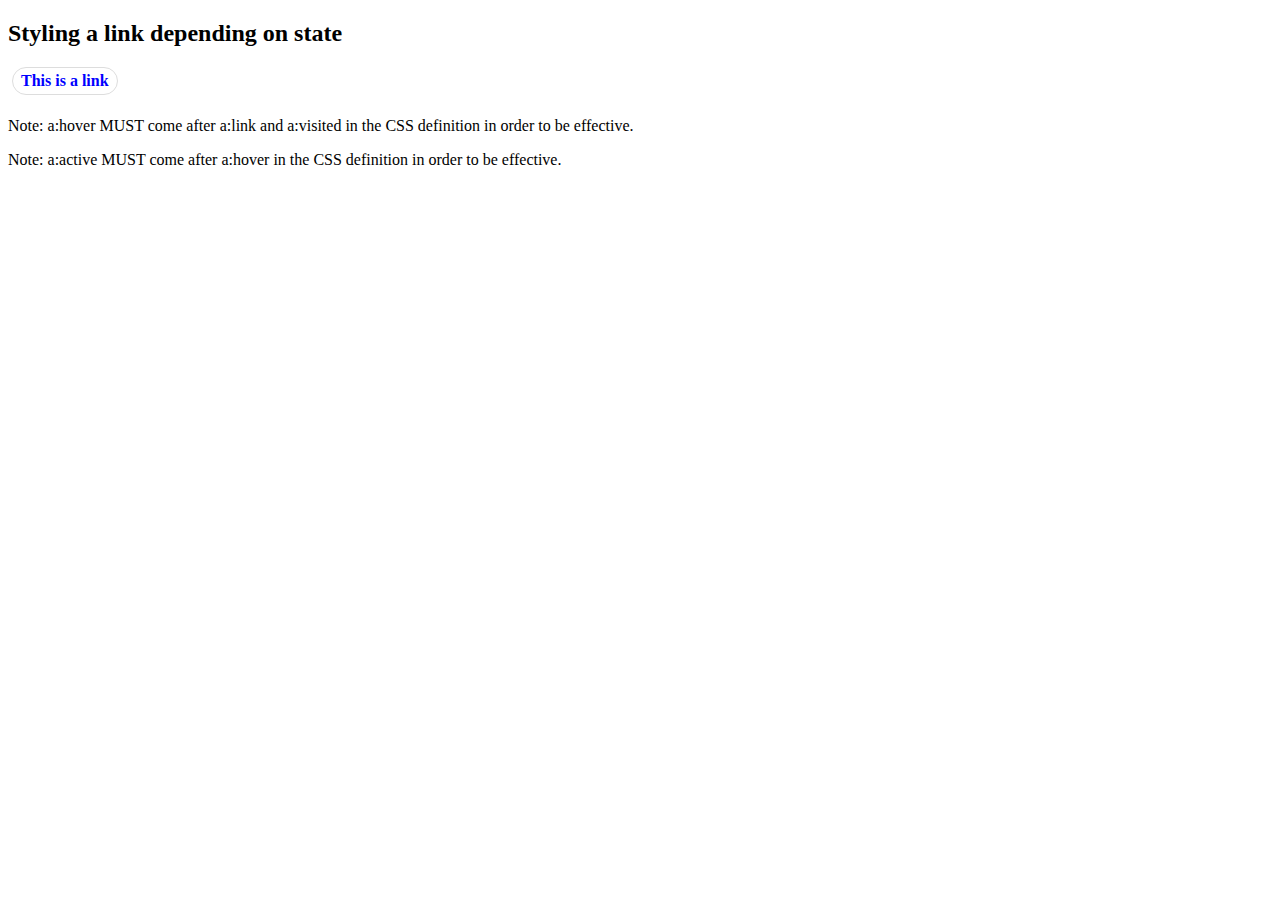
<file: Solution/pseudo.html>
<!DOCTYPE html>
<html lang="en">
<head>
    <meta charset="UTF-8">
    <meta name="viewport" content="width=device-width, initial-scale=1.0">
    <title>Pseudo Classes - Anchors</title>
<link rel="stylesheet" href="./pseudo.css">
</head>
<body>

 <h2>Styling a link depending on state</h2>
<nav class="nav-link">
<a href="#" target="_blank" class="tag">This is a link</a><br><br>
</nav>
Note:</b> a:hover MUST come after a:link and a:visited in the CSS definition in order to be effective.</p>
Note:</b> a:active MUST come after a:hover in the CSS definition in order to be effective.</p>   
</body>
</html>
</file>
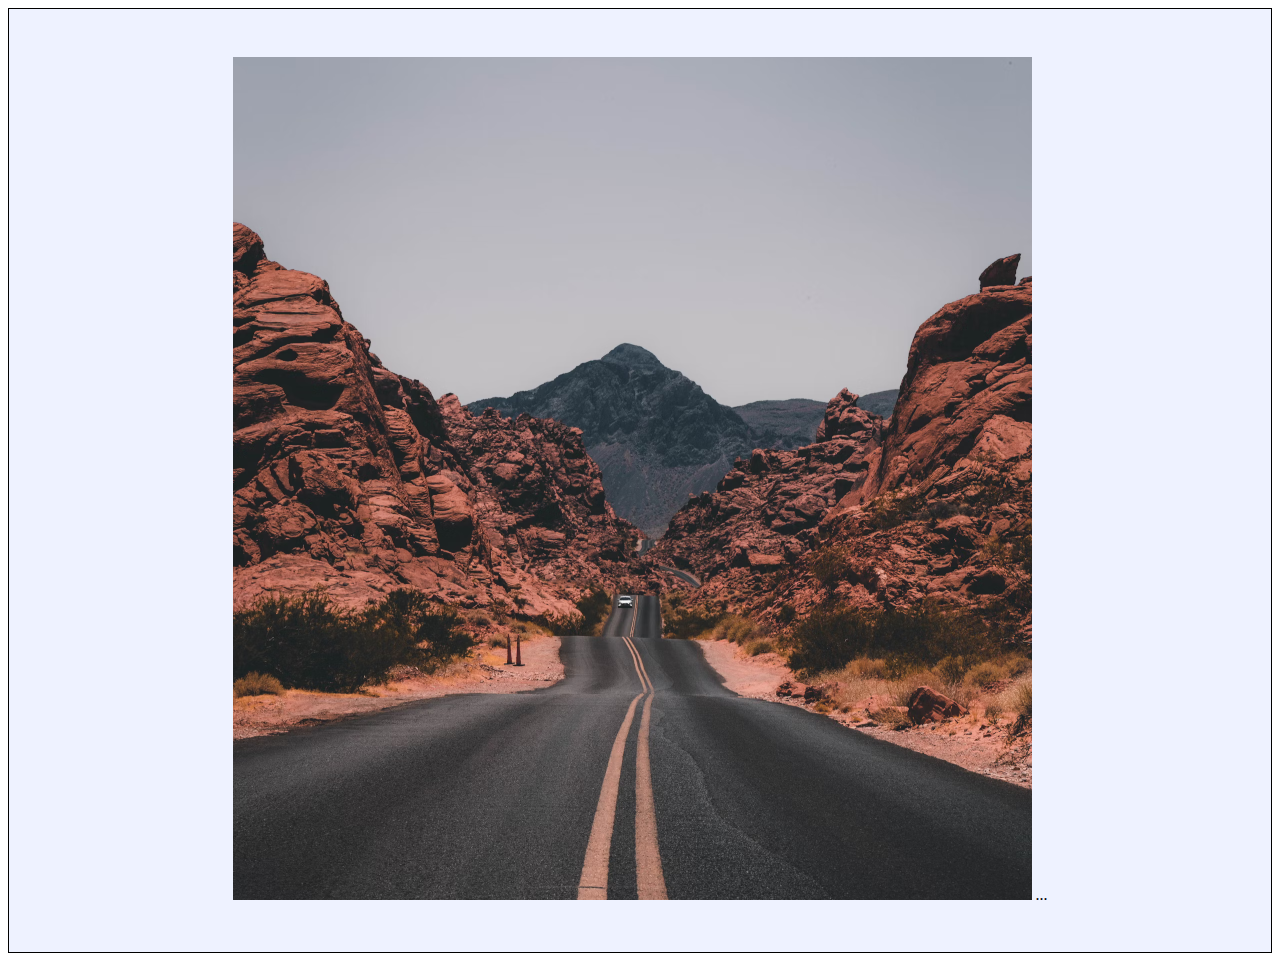
<file: Solution/test.html>
<!DOCTYPE html>
<html lang="en">
<head>
    <meta charset="UTF-8">
    <meta name="viewport" content="width=device-width, initial-scale=1.0">
    <title>Document</title>
<style>

.panel {
  padding: 48px 16px;
  border: 1px solid;
  border-color: black;
  background: #eef2ff;
  text-align: center;
}

.img-responsive {
  max-width: 85%;
  max-height: 85%;
}
</style>
</head>
<body>
<div class="panel">
  <img alt="" class="img-responsive" src="./images/wandernote-spotlight_sm.png">
  ...
</div>
    
</body>
</html>
</file>
<file: Solution/pseudo.css>
.nav-link {
    font-weight: bold;
    color: #000501;
    margin: 0 .25em;
}

.tag {
    display: inline-block;
    padding: 4px 8px;
    border: 1px solid #ddd;
    margin: 0 4px 4px 0;
    border-radius: 9999px;
    text-decoration: none;
}

a {
    color: blue;
    /* background-color: powderblue; */
}

/* unvisited link */
a:link {
    color: blue;
}

/* visited link */
a:visited {
    color: blue;
}

/* mouse over link */
a:hover {
    color: midnightblue;
    background-color: yellow;
}

/* selected link */
a:active {
    color: blueviolet;
}
</file>
